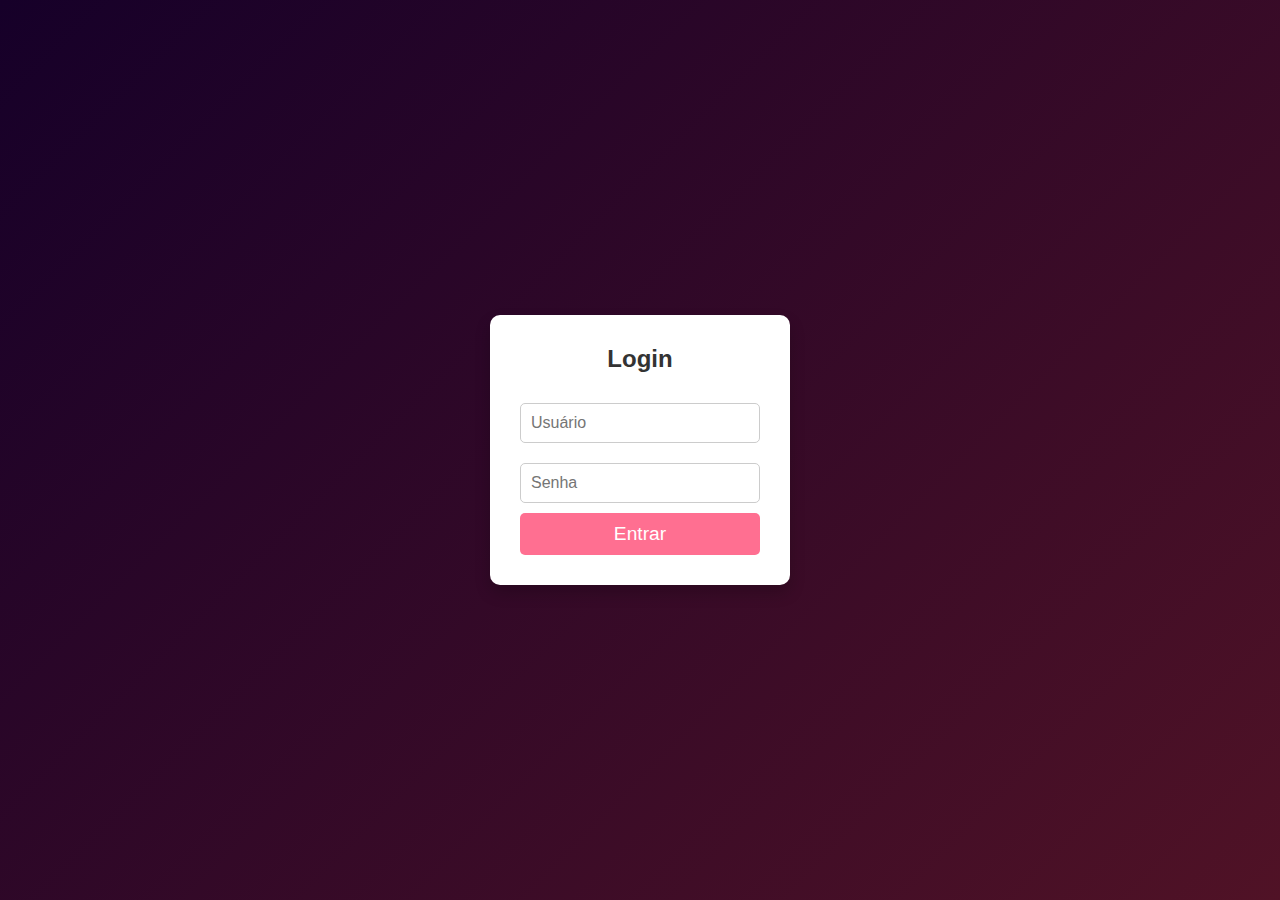
<file: index.html>
<!DOCTYPE html>
<html lang="pt-BR">
<head>
    <meta charset="UTF-8">
    <meta name="viewport" content="width=device-width, initial-scale=1.0">
    <title>Login</title>
    <link rel="icon" type="image/png" href="Imagem do WhatsApp de 2025-02-14 à(s) 02.52.15_2eb25e25.jpg">
    <style>
        * {
            margin: 0;
            padding: 0;
            box-sizing: border-box;
            font-family: Arial, sans-serif;
        }
        body {
            display: flex;
            justify-content: center;
            align-items: center;
            height: 100vh;
            background: linear-gradient(135deg, #160029, #501226);
        }
        .login-container {
            background: white;
            padding: 30px;
            border-radius: 10px;
            box-shadow: 0 8px 16px rgba(0, 0, 0, 0.2);
            text-align: center;
            width: 300px;
        }
        h2 {
            margin-bottom: 20px;
            color: #333;
        }
        input {
            width: 100%;
            padding: 10px;
            margin: 10px 0;
            border: 1px solid #ccc;
            border-radius: 5px;
            font-size: 1em;
        }
        .login-button {
            width: 100%;
            padding: 10px;
            background: #ff6f91;
            color: white;
            border: none;
            border-radius: 5px;
            font-size: 1.2em;
            cursor: pointer;
            transition: background 0.3s, transform 0.2s;
        }
        .login-button:hover {
            background: #ff4e7c;
            transform: scale(1.05);
        }
        .error-message {
            color: red;
            margin-top: 10px;
            display: none;
        }
    </style>
</head>
<body>
    <div class="login-container">
        <h2>Login</h2>
        <input type="text" id="username" placeholder="Usuário">
        <input type="password" id="password" placeholder="Senha">
        <button class="login-button" onclick="validateLogin()">Entrar</button>
        <p class="error-message" id="error">Usuário ou senha incorretos!</p>
    </div>
    
    <script>
        function validateLogin() {
            const user = document.getElementById("username").value;
            const pass = document.getElementById("password").value;
            if (user === "Amor" && pass === "13-01-24") {
                window.location.href = "logado.html";
            } else {
                document.getElementById("error").style.display = "block";
            }
        }
    </script>
</body>
</html>
</file>
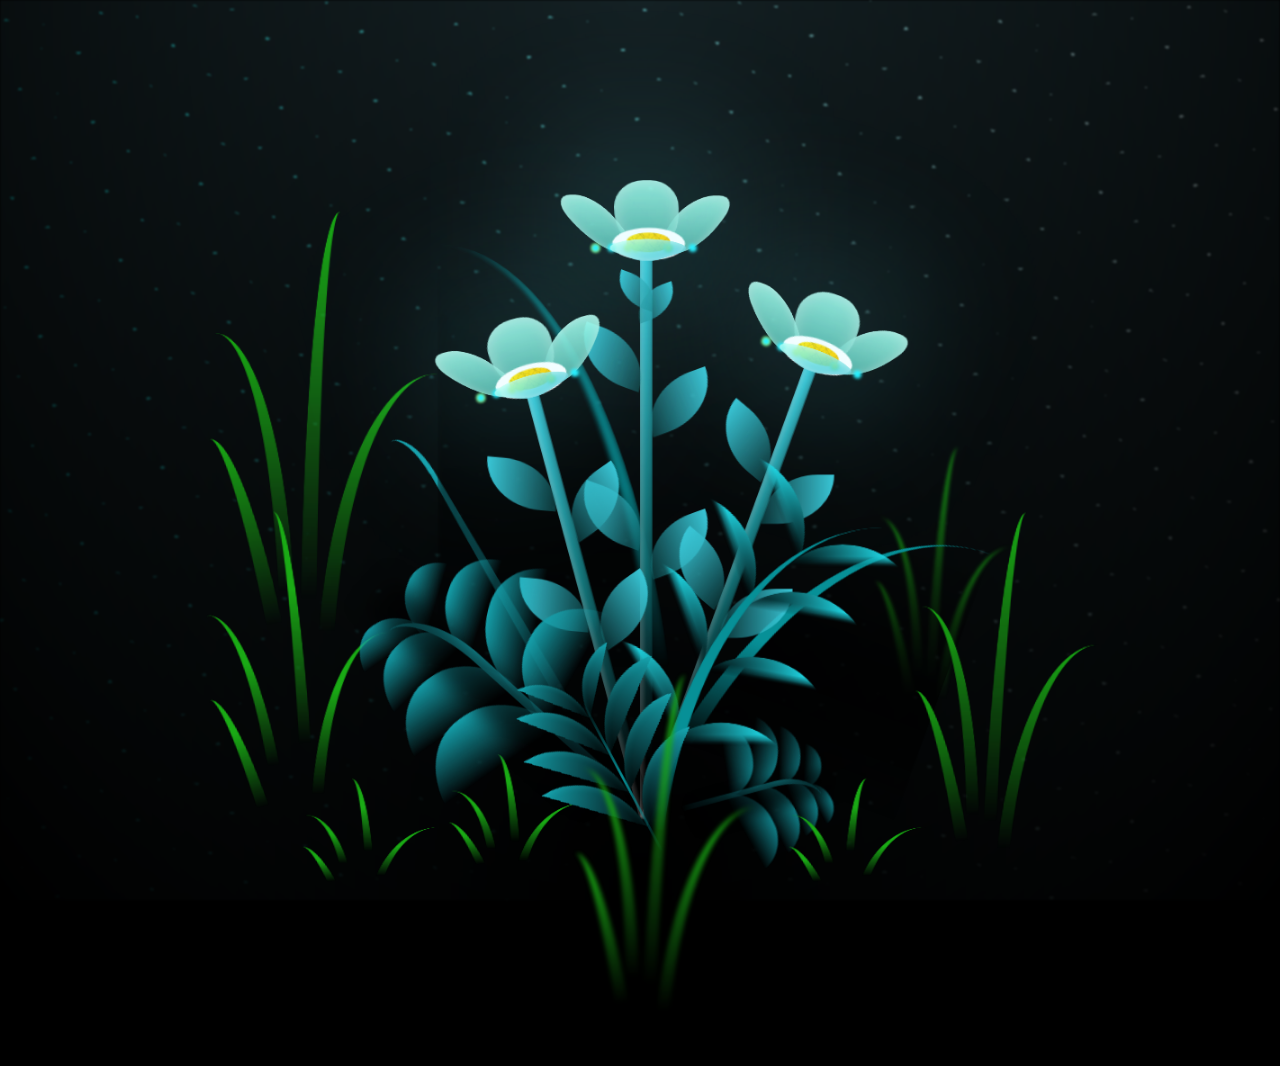
<file: amor.html>
<!DOCTYPE html>
<html lang="en">
<head>
    <meta charset="UTF-8">
    <meta name="viewport" content="width=device-width, initial-scale=1.0">
    <title>Document</title>
    <link rel="stylesheet" href="style2.css">
    <link rel="icon" type="image/png" href="Imagem do WhatsApp de 2025-02-14 à(s) 02.52.15_2eb25e25.jpg">
</head>
<body>
    <!--  
 
  CSS Blossoming Flowers at Magical Night.
  I've taken some inspiration by Yup Nguyen's Artwork: https://dribbble.com/shots/11096994-Virtual-Garden.
  Made with Pure CSS & ♥
-->

<body class="not-loaded">
    <div class="night"></div>
    <div class="flowers">
      <div class="flower flower--1">
        <div class="flower__leafs flower__leafs--1">
          <div class="flower__leaf flower__leaf--1"></div>
          <div class="flower__leaf flower__leaf--2"></div>
          <div class="flower__leaf flower__leaf--3"></div>
          <div class="flower__leaf flower__leaf--4"></div>
          <div class="flower__white-circle"></div>
  
          <div class="flower__light flower__light--1"></div>
          <div class="flower__light flower__light--2"></div>
          <div class="flower__light flower__light--3"></div>
          <div class="flower__light flower__light--4"></div>
          <div class="flower__light flower__light--5"></div>
          <div class="flower__light flower__light--6"></div>
          <div class="flower__light flower__light--7"></div>
          <div class="flower__light flower__light--8"></div>
  
        </div>
        <div class="flower__line">
          <div class="flower__line__leaf flower__line__leaf--1"></div>
          <div class="flower__line__leaf flower__line__leaf--2"></div>
          <div class="flower__line__leaf flower__line__leaf--3"></div>
          <div class="flower__line__leaf flower__line__leaf--4"></div>
          <div class="flower__line__leaf flower__line__leaf--5"></div>
          <div class="flower__line__leaf flower__line__leaf--6"></div>
        </div>
      </div>
  
      <div class="flower flower--2">
        <div class="flower__leafs flower__leafs--2">
          <div class="flower__leaf flower__leaf--1"></div>
          <div class="flower__leaf flower__leaf--2"></div>
          <div class="flower__leaf flower__leaf--3"></div>
          <div class="flower__leaf flower__leaf--4"></div>
          <div class="flower__white-circle"></div>
  
          <div class="flower__light flower__light--1"></div>
          <div class="flower__light flower__light--2"></div>
          <div class="flower__light flower__light--3"></div>
          <div class="flower__light flower__light--4"></div>
          <div class="flower__light flower__light--5"></div>
          <div class="flower__light flower__light--6"></div>
          <div class="flower__light flower__light--7"></div>
          <div class="flower__light flower__light--8"></div>
  
        </div>
        <div class="flower__line">
          <div class="flower__line__leaf flower__line__leaf--1"></div>
          <div class="flower__line__leaf flower__line__leaf--2"></div>
          <div class="flower__line__leaf flower__line__leaf--3"></div>
          <div class="flower__line__leaf flower__line__leaf--4"></div>
        </div>
      </div>
  
      <div class="flower flower--3">
        <div class="flower__leafs flower__leafs--3">
          <div class="flower__leaf flower__leaf--1"></div>
          <div class="flower__leaf flower__leaf--2"></div>
          <div class="flower__leaf flower__leaf--3"></div>
          <div class="flower__leaf flower__leaf--4"></div>
          <div class="flower__white-circle"></div>
  
          <div class="flower__light flower__light--1"></div>
          <div class="flower__light flower__light--2"></div>
          <div class="flower__light flower__light--3"></div>
          <div class="flower__light flower__light--4"></div>
          <div class="flower__light flower__light--5"></div>
          <div class="flower__light flower__light--6"></div>
          <div class="flower__light flower__light--7"></div>
          <div class="flower__light flower__light--8"></div>
  
        </div>
        <div class="flower__line">
          <div class="flower__line__leaf flower__line__leaf--1"></div>
          <div class="flower__line__leaf flower__line__leaf--2"></div>
          <div class="flower__line__leaf flower__line__leaf--3"></div>
          <div class="flower__line__leaf flower__line__leaf--4"></div>
        </div>
      </div>
  
      <div class="grow-ans" style="--d:1.2s">
        <div class="flower__g-long">
          <div class="flower__g-long__top"></div>
          <div class="flower__g-long__bottom"></div>
        </div>
      </div>
  
      <div class="growing-grass">
        <div class="flower__grass flower__grass--1">
          <div class="flower__grass--top"></div>
          <div class="flower__grass--bottom"></div>
          <div class="flower__grass__leaf flower__grass__leaf--1"></div>
          <div class="flower__grass__leaf flower__grass__leaf--2"></div>
          <div class="flower__grass__leaf flower__grass__leaf--3"></div>
          <div class="flower__grass__leaf flower__grass__leaf--4"></div>
          <div class="flower__grass__leaf flower__grass__leaf--5"></div>
          <div class="flower__grass__leaf flower__grass__leaf--6"></div>
          <div class="flower__grass__leaf flower__grass__leaf--7"></div>
          <div class="flower__grass__leaf flower__grass__leaf--8"></div>
          <div class="flower__grass__overlay"></div>
        </div>
      </div>
  
      <div class="growing-grass">
        <div class="flower__grass flower__grass--2">
          <div class="flower__grass--top"></div>
          <div class="flower__grass--bottom"></div>
          <div class="flower__grass__leaf flower__grass__leaf--1"></div>
          <div class="flower__grass__leaf flower__grass__leaf--2"></div>
          <div class="flower__grass__leaf flower__grass__leaf--3"></div>
          <div class="flower__grass__leaf flower__grass__leaf--4"></div>
          <div class="flower__grass__leaf flower__grass__leaf--5"></div>
          <div class="flower__grass__leaf flower__grass__leaf--6"></div>
          <div class="flower__grass__leaf flower__grass__leaf--7"></div>
          <div class="flower__grass__leaf flower__grass__leaf--8"></div>
          <div class="flower__grass__overlay"></div>
        </div>
      </div>
  
      <div class="grow-ans" style="--d:2.4s">
        <div class="flower__g-right flower__g-right--1">
          <div class="leaf"></div>
        </div>
      </div>
  
      <div class="grow-ans" style="--d:2.8s">
        <div class="flower__g-right flower__g-right--2">
          <div class="leaf"></div>
        </div>
      </div>
  
      <div class="grow-ans" style="--d:2.8s">
        <div class="flower__g-front">
          <div class="flower__g-front__leaf-wrapper flower__g-front__leaf-wrapper--1">
            <div class="flower__g-front__leaf"></div>
          </div>
          <div class="flower__g-front__leaf-wrapper flower__g-front__leaf-wrapper--2">
            <div class="flower__g-front__leaf"></div>
          </div>
          <div class="flower__g-front__leaf-wrapper flower__g-front__leaf-wrapper--3">
            <div class="flower__g-front__leaf"></div>
          </div>
          <div class="flower__g-front__leaf-wrapper flower__g-front__leaf-wrapper--4">
            <div class="flower__g-front__leaf"></div>
          </div>
          <div class="flower__g-front__leaf-wrapper flower__g-front__leaf-wrapper--5">
            <div class="flower__g-front__leaf"></div>
          </div>
          <div class="flower__g-front__leaf-wrapper flower__g-front__leaf-wrapper--6">
            <div class="flower__g-front__leaf"></div>
          </div>
          <div class="flower__g-front__leaf-wrapper flower__g-front__leaf-wrapper--7">
            <div class="flower__g-front__leaf"></div>
          </div>
          <div class="flower__g-front__leaf-wrapper flower__g-front__leaf-wrapper--8">
            <div class="flower__g-front__leaf"></div>
          </div>
          <div class="flower__g-front__line"></div>
        </div>
      </div>
  
      <div class="grow-ans" style="--d:3.2s">
        <div class="flower__g-fr">
          <div class="leaf"></div>
          <div class="flower__g-fr__leaf flower__g-fr__leaf--1"></div>
          <div class="flower__g-fr__leaf flower__g-fr__leaf--2"></div>
          <div class="flower__g-fr__leaf flower__g-fr__leaf--3"></div>
          <div class="flower__g-fr__leaf flower__g-fr__leaf--4"></div>
          <div class="flower__g-fr__leaf flower__g-fr__leaf--5"></div>
          <div class="flower__g-fr__leaf flower__g-fr__leaf--6"></div>
          <div class="flower__g-fr__leaf flower__g-fr__leaf--7"></div>
          <div class="flower__g-fr__leaf flower__g-fr__leaf--8"></div>
        </div>
      </div>
  
      <div class="long-g long-g--0">
        <div class="grow-ans" style="--d:3s">
          <div class="leaf leaf--0"></div>
        </div>
        <div class="grow-ans" style="--d:2.2s">
          <div class="leaf leaf--1"></div>
        </div>
        <div class="grow-ans" style="--d:3.4s">
          <div class="leaf leaf--2"></div>
        </div>
        <div class="grow-ans" style="--d:3.6s">
          <div class="leaf leaf--3"></div>
        </div>
      </div>
  
      <div class="long-g long-g--1">
        <div class="grow-ans" style="--d:3.6s">
          <div class="leaf leaf--0"></div>
        </div>
        <div class="grow-ans" style="--d:3.8s">
          <div class="leaf leaf--1"></div>
        </div>
        <div class="grow-ans" style="--d:4s">
          <div class="leaf leaf--2"></div>
        </div>
        <div class="grow-ans" style="--d:4.2s">
          <div class="leaf leaf--3"></div>
        </div>
      </div>
  
      <div class="long-g long-g--2">
        <div class="grow-ans" style="--d:4s">
          <div class="leaf leaf--0"></div>
        </div>
        <div class="grow-ans" style="--d:4.2s">
          <div class="leaf leaf--1"></div>
        </div>
        <div class="grow-ans" style="--d:4.4s">
          <div class="leaf leaf--2"></div>
        </div>
        <div class="grow-ans" style="--d:4.6s">
          <div class="leaf leaf--3"></div>
        </div>
      </div>
  
      <div class="long-g long-g--3">
        <div class="grow-ans" style="--d:4s">
          <div class="leaf leaf--0"></div>
        </div>
        <div class="grow-ans" style="--d:4.2s">
          <div class="leaf leaf--1"></div>
        </div>
        <div class="grow-ans" style="--d:3s">
          <div class="leaf leaf--2"></div>
        </div>
        <div class="grow-ans" style="--d:3.6s">
          <div class="leaf leaf--3"></div>
        </div>
      </div>
  
      <div class="long-g long-g--4">
        <div class="grow-ans" style="--d:4s">
          <div class="leaf leaf--0"></div>
        </div>
        <div class="grow-ans" style="--d:4.2s">
          <div class="leaf leaf--1"></div>
        </div>
        <div class="grow-ans" style="--d:3s">
          <div class="leaf leaf--2"></div>
        </div>
        <div class="grow-ans" style="--d:3.6s">
          <div class="leaf leaf--3"></div>
        </div>
      </div>
  
      <div class="long-g long-g--5">
        <div class="grow-ans" style="--d:4s">
          <div class="leaf leaf--0"></div>
        </div>
        <div class="grow-ans" style="--d:4.2s">
          <div class="leaf leaf--1"></div>
        </div>
        <div class="grow-ans" style="--d:3s">
          <div class="leaf leaf--2"></div>
        </div>
        <div class="grow-ans" style="--d:3.6s">
          <div class="leaf leaf--3"></div>
        </div>
      </div>
  
      <div class="long-g long-g--6">
        <div class="grow-ans" style="--d:4.2s">
          <div class="leaf leaf--0"></div>
        </div>
        <div class="grow-ans" style="--d:4.4s">
          <div class="leaf leaf--1"></div>
        </div>
        <div class="grow-ans" style="--d:4.6s">
          <div class="leaf leaf--2"></div>
        </div>
        <div class="grow-ans" style="--d:4.8s">
          <div class="leaf leaf--3"></div>
        </div>
      </div>
  
      <div class="long-g long-g--7">
        <div class="grow-ans" style="--d:3s">
          <div class="leaf leaf--0"></div>
        </div>
        <div class="grow-ans" style="--d:3.2s">
          <div class="leaf leaf--1"></div>
        </div>
        <div class="grow-ans" style="--d:3.5s">
          <div class="leaf leaf--2"></div>
        </div>
        <div class="grow-ans" style="--d:3.6s">
          <div class="leaf leaf--3"></div>
        </div>
      </div>
    </div>
  </body>
</body>
</html>
</file>
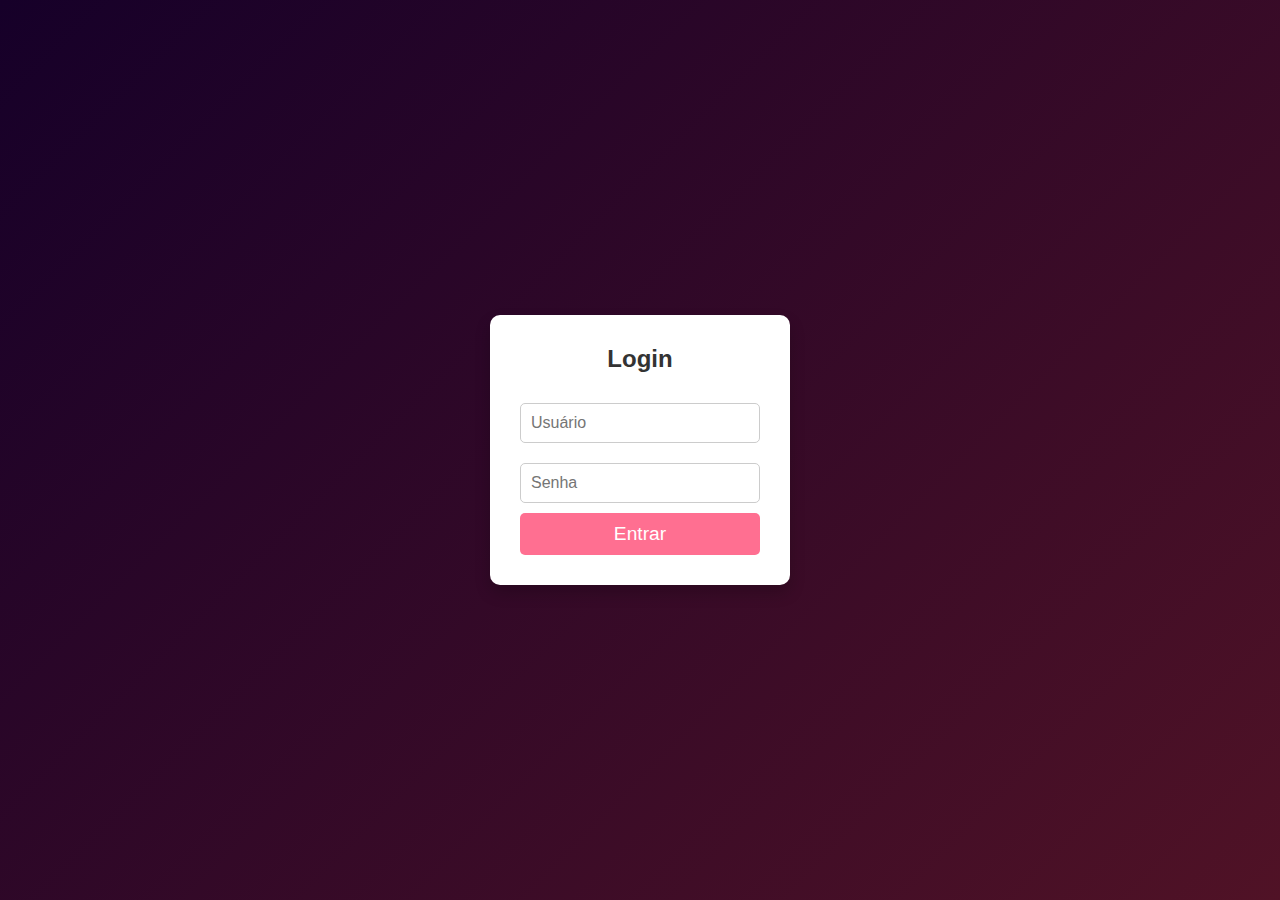
<file: login.html>
<!DOCTYPE html>
<html lang="pt-BR">
<head>
    <meta charset="UTF-8">
    <meta name="viewport" content="width=device-width, initial-scale=1.0">
    <title>Login</title>
    <link rel="icon" type="image/png" href="Imagem do WhatsApp de 2025-02-14 à(s) 02.52.15_2eb25e25.jpg">
    <style>
        * {
            margin: 0;
            padding: 0;
            box-sizing: border-box;
            font-family: Arial, sans-serif;
        }
        body {
            display: flex;
            justify-content: center;
            align-items: center;
            height: 100vh;
            background: linear-gradient(135deg, #160029, #501226);
        }
        .login-container {
            background: white;
            padding: 30px;
            border-radius: 10px;
            box-shadow: 0 8px 16px rgba(0, 0, 0, 0.2);
            text-align: center;
            width: 300px;
        }
        h2 {
            margin-bottom: 20px;
            color: #333;
        }
        input {
            width: 100%;
            padding: 10px;
            margin: 10px 0;
            border: 1px solid #ccc;
            border-radius: 5px;
            font-size: 1em;
        }
        .login-button {
            width: 100%;
            padding: 10px;
            background: #ff6f91;
            color: white;
            border: none;
            border-radius: 5px;
            font-size: 1.2em;
            cursor: pointer;
            transition: background 0.3s, transform 0.2s;
        }
        .login-button:hover {
            background: #ff4e7c;
            transform: scale(1.05);
        }
        .error-message {
            color: red;
            margin-top: 10px;
            display: none;
        }
    </style>
</head>
<body>
    <div class="login-container">
        <h2>Login</h2>
        <input type="text" id="username" placeholder="Usuário">
        <input type="password" id="password" placeholder="Senha">
        <button class="login-button" onclick="validateLogin()">Entrar</button>
        <p class="error-message" id="error">Usuário ou senha incorretos!</p>
    </div>
    
    <script>
        function validateLogin() {
            const user = document.getElementById("username").value;
            const pass = document.getElementById("password").value;
            if (user === "Amor" && pass === "13-01-24") {
                window.location.href = "index.html";
            } else {
                document.getElementById("error").style.display = "block";
            }
        }
    </script>
</body>
</html>
</file>
<file: style2.css>
*,
*::after,
*::before {
  padding: 0;
  margin: 0;
  box-sizing: border-box;
}

:root {
  --dark-color: #000;
}

body {
  display: flex;
  align-items: flex-end;
  justify-content: center;
  min-height: 100vh;
  background-color: var(--dark-color);
  overflow: hidden;
  perspective: 1000px;
}

.night {
  position: fixed;
  left: 50%;
  top: 0;
  transform: translateX(-50%);
  width: 100%;
  height: 100%;
  filter: blur(0.1vmin);
  background-image: radial-gradient(
      ellipse at top,
      transparent 0%,
      var(--dark-color)
    ),
    radial-gradient(
      ellipse at bottom,
      var(--dark-color),
      rgba(145, 233, 255, 0.2)
    ),
    repeating-linear-gradient(
      220deg,
      rgb(0, 0, 0) 0px,
      rgb(0, 0, 0) 19px,
      transparent 19px,
      transparent 22px
    ),
    repeating-linear-gradient(
      189deg,
      rgb(0, 0, 0) 0px,
      rgb(0, 0, 0) 19px,
      transparent 19px,
      transparent 22px
    ),
    repeating-linear-gradient(
      148deg,
      rgb(0, 0, 0) 0px,
      rgb(0, 0, 0) 19px,
      transparent 19px,
      transparent 22px
    ),
    linear-gradient(90deg, rgb(0, 255, 250), rgb(240, 240, 240));
}

.flowers {
  position: relative;
  transform: scale(0.9);
}

.flower {
  position: absolute;
  bottom: 10vmin;
  transform-origin: bottom center;
  z-index: 10;
  --fl-speed: 0.8s;
}
.flower--1 {
  -webkit-animation: moving-flower-1 4s linear infinite;
  animation: moving-flower-1 4s linear infinite;
}
.flower--1 .flower__line {
  height: 70vmin;
  -webkit-animation-delay: 0.3s;
  animation-delay: 0.3s;
}
.flower--1 .flower__line__leaf--1 {
  -webkit-animation: blooming-leaf-right var(--fl-speed) 1.6s backwards;
  animation: blooming-leaf-right var(--fl-speed) 1.6s backwards;
}
.flower--1 .flower__line__leaf--2 {
  -webkit-animation: blooming-leaf-right var(--fl-speed) 1.4s backwards;
  animation: blooming-leaf-right var(--fl-speed) 1.4s backwards;
}
.flower--1 .flower__line__leaf--3 {
  -webkit-animation: blooming-leaf-left var(--fl-speed) 1.2s backwards;
  animation: blooming-leaf-left var(--fl-speed) 1.2s backwards;
}
.flower--1 .flower__line__leaf--4 {
  -webkit-animation: blooming-leaf-left var(--fl-speed) 1s backwards;
  animation: blooming-leaf-left var(--fl-speed) 1s backwards;
}
.flower--1 .flower__line__leaf--5 {
  -webkit-animation: blooming-leaf-right var(--fl-speed) 1.8s backwards;
  animation: blooming-leaf-right var(--fl-speed) 1.8s backwards;
}
.flower--1 .flower__line__leaf--6 {
  -webkit-animation: blooming-leaf-left var(--fl-speed) 2s backwards;
  animation: blooming-leaf-left var(--fl-speed) 2s backwards;
}
.flower--2 {
  left: 50%;
  transform: rotate(20deg);
  -webkit-animation: moving-flower-2 4s linear infinite;
  animation: moving-flower-2 4s linear infinite;
}
.flower--2 .flower__line {
  height: 60vmin;
  -webkit-animation-delay: 0.6s;
  animation-delay: 0.6s;
}
.flower--2 .flower__line__leaf--1 {
  -webkit-animation: blooming-leaf-right var(--fl-speed) 1.9s backwards;
  animation: blooming-leaf-right var(--fl-speed) 1.9s backwards;
}
.flower--2 .flower__line__leaf--2 {
  -webkit-animation: blooming-leaf-right var(--fl-speed) 1.7s backwards;
  animation: blooming-leaf-right var(--fl-speed) 1.7s backwards;
}
.flower--2 .flower__line__leaf--3 {
  -webkit-animation: blooming-leaf-left var(--fl-speed) 1.5s backwards;
  animation: blooming-leaf-left var(--fl-speed) 1.5s backwards;
}
.flower--2 .flower__line__leaf--4 {
  -webkit-animation: blooming-leaf-left var(--fl-speed) 1.3s backwards;
  animation: blooming-leaf-left var(--fl-speed) 1.3s backwards;
}
.flower--3 {
  left: 50%;
  transform: rotate(-15deg);
  -webkit-animation: moving-flower-3 4s linear infinite;
  animation: moving-flower-3 4s linear infinite;
}
.flower--3 .flower__line {
  -webkit-animation-delay: 0.9s;
  animation-delay: 0.9s;
}
.flower--3 .flower__line__leaf--1 {
  -webkit-animation: blooming-leaf-right var(--fl-speed) 2.5s backwards;
  animation: blooming-leaf-right var(--fl-speed) 2.5s backwards;
}
.flower--3 .flower__line__leaf--2 {
  -webkit-animation: blooming-leaf-right var(--fl-speed) 2.3s backwards;
  animation: blooming-leaf-right var(--fl-speed) 2.3s backwards;
}
.flower--3 .flower__line__leaf--3 {
  -webkit-animation: blooming-leaf-left var(--fl-speed) 2.1s backwards;
  animation: blooming-leaf-left var(--fl-speed) 2.1s backwards;
}
.flower--3 .flower__line__leaf--4 {
  -webkit-animation: blooming-leaf-left var(--fl-speed) 1.9s backwards;
  animation: blooming-leaf-left var(--fl-speed) 1.9s backwards;
}
.flower__leafs {
  position: relative;
  -webkit-animation: blooming-flower 2s backwards;
  animation: blooming-flower 2s backwards;
}
.flower__leafs--1 {
  -webkit-animation-delay: 1.1s;
  animation-delay: 1.1s;
}
.flower__leafs--2 {
  -webkit-animation-delay: 1.4s;
  animation-delay: 1.4s;
}
.flower__leafs--3 {
  -webkit-animation-delay: 1.7s;
  animation-delay: 1.7s;
}
.flower__leafs::after {
  content: "";
  position: absolute;
  left: 0;
  top: 0;
  transform: translate(-50%, -100%);
  width: 8vmin;
  height: 8vmin;
  background-color: #6bf0ff;
  filter: blur(10vmin);
}
.flower__leaf {
  position: absolute;
  bottom: 0;
  left: 50%;
  width: 8vmin;
  height: 11vmin;
  border-radius: 51% 49% 47% 53%/44% 45% 55% 69%;
  background-color: #a7ffee;
  background-image: linear-gradient(to top, #54b8aa, #a7ffee);
  transform-origin: bottom center;
  opacity: 0.9;
  box-shadow: inset 0 0 2vmin rgba(255, 255, 255, 0.5);
}
.flower__leaf--1 {
  transform: translate(-10%, 1%) rotateY(40deg) rotateX(-50deg);
}
.flower__leaf--2 {
  transform: translate(-50%, -4%) rotateX(40deg);
}
.flower__leaf--3 {
  transform: translate(-90%, 0%) rotateY(45deg) rotateX(50deg);
}
.flower__leaf--4 {
  width: 8vmin;
  height: 8vmin;
  transform-origin: bottom left;
  border-radius: 4vmin 10vmin 4vmin 4vmin;
  transform: translate(0%, 18%) rotateX(70deg) rotate(-43deg);
  background-image: linear-gradient(to top, #39c6d6, #a7ffee);
  z-index: 1;
  opacity: 0.8;
}
.flower__white-circle {
  position: absolute;
  left: -3.5vmin;
  top: -3vmin;
  width: 9vmin;
  height: 4vmin;
  border-radius: 50%;
  background-color: #fff;
}
.flower__white-circle::after {
  content: "";
  position: absolute;
  left: 50%;
  top: 45%;
  transform: translate(-50%, -50%);
  width: 60%;
  height: 60%;
  border-radius: inherit;
  background-image: repeating-linear-gradient(
      135deg,
      rgba(0, 0, 0, 0.03) 0px,
      rgba(0, 0, 0, 0.03) 1px,
      transparent 1px,
      transparent 12px
    ),
    repeating-linear-gradient(
      45deg,
      rgba(0, 0, 0, 0.03) 0px,
      rgba(0, 0, 0, 0.03) 1px,
      transparent 1px,
      transparent 12px
    ),
    repeating-linear-gradient(
      67.5deg,
      rgba(0, 0, 0, 0.03) 0px,
      rgba(0, 0, 0, 0.03) 1px,
      transparent 1px,
      transparent 12px
    ),
    repeating-linear-gradient(
      135deg,
      rgba(0, 0, 0, 0.03) 0px,
      rgba(0, 0, 0, 0.03) 1px,
      transparent 1px,
      transparent 12px
    ),
    repeating-linear-gradient(
      45deg,
      rgba(0, 0, 0, 0.03) 0px,
      rgba(0, 0, 0, 0.03) 1px,
      transparent 1px,
      transparent 12px
    ),
    repeating-linear-gradient(
      112.5deg,
      rgba(0, 0, 0, 0.03) 0px,
      rgba(0, 0, 0, 0.03) 1px,
      transparent 1px,
      transparent 12px
    ),
    repeating-linear-gradient(
      112.5deg,
      rgba(0, 0, 0, 0.03) 0px,
      rgba(0, 0, 0, 0.03) 1px,
      transparent 1px,
      transparent 12px
    ),
    repeating-linear-gradient(
      45deg,
      rgba(0, 0, 0, 0.03) 0px,
      rgba(0, 0, 0, 0.03) 1px,
      transparent 1px,
      transparent 12px
    ),
    repeating-linear-gradient(
      22.5deg,
      rgba(0, 0, 0, 0.03) 0px,
      rgba(0, 0, 0, 0.03) 1px,
      transparent 1px,
      transparent 12px
    ),
    repeating-linear-gradient(
      45deg,
      rgba(0, 0, 0, 0.03) 0px,
      rgba(0, 0, 0, 0.03) 1px,
      transparent 1px,
      transparent 12px
    ),
    repeating-linear-gradient(
      22.5deg,
      rgba(0, 0, 0, 0.03) 0px,
      rgba(0, 0, 0, 0.03) 1px,
      transparent 1px,
      transparent 12px
    ),
    repeating-linear-gradient(
      135deg,
      rgba(0, 0, 0, 0.03) 0px,
      rgba(0, 0, 0, 0.03) 1px,
      transparent 1px,
      transparent 12px
    ),
    repeating-linear-gradient(
      157.5deg,
      rgba(0, 0, 0, 0.03) 0px,
      rgba(0, 0, 0, 0.03) 1px,
      transparent 1px,
      transparent 12px
    ),
    repeating-linear-gradient(
      67.5deg,
      rgba(0, 0, 0, 0.03) 0px,
      rgba(0, 0, 0, 0.03) 1px,
      transparent 1px,
      transparent 12px
    ),
    repeating-linear-gradient(
      67.5deg,
      rgba(0, 0, 0, 0.03) 0px,
      rgba(0, 0, 0, 0.03) 1px,
      transparent 1px,
      transparent 12px
    ),
    linear-gradient(90deg, rgb(255, 235, 18), rgb(255, 206, 0));
}
.flower__line {
  height: 55vmin;
  width: 1.5vmin;
  background-image: linear-gradient(
      to left,
      rgba(0, 0, 0, 0.2),
      transparent,
      rgba(255, 255, 255, 0.2)
    ),
    linear-gradient(to top, transparent 10%, #14757a, #39c6d6);
  box-shadow: inset 0 0 2px rgba(0, 0, 0, 0.5);
  -webkit-animation: grow-flower-tree 4s backwards;
  animation: grow-flower-tree 4s backwards;
}
.flower__line__leaf {
  --w: 7vmin;
  --h: calc(var(--w) + 2vmin);
  position: absolute;
  top: 20%;
  left: 90%;
  width: var(--w);
  height: var(--h);
  border-top-right-radius: var(--h);
  border-bottom-left-radius: var(--h);
  background-image: linear-gradient(to top, rgba(20, 117, 122, 0.4), #39c6d6);
}
.flower__line__leaf--1 {
  transform: rotate(70deg) rotateY(30deg);
}
.flower__line__leaf--2 {
  top: 45%;
  transform: rotate(70deg) rotateY(30deg);
}
.flower__line__leaf--3,
.flower__line__leaf--4,
.flower__line__leaf--6 {
  border-top-right-radius: 0;
  border-bottom-left-radius: 0;
  border-top-left-radius: var(--h);
  border-bottom-right-radius: var(--h);
  left: -460%;
  top: 12%;
  transform: rotate(-70deg) rotateY(30deg);
}
.flower__line__leaf--4 {
  top: 40%;
}

.flower__line__leaf--5 {
  top: 0;
  transform-origin: left;
  transform: rotate(70deg) rotateY(30deg) scale(0.6);
}
.flower__line__leaf--6 {
  top: -2%;
  left: -450%;
  transform-origin: right;
  transform: rotate(-70deg) rotateY(30deg) scale(0.6);
}
.flower__light {
  position: absolute;
  bottom: 0vmin;
  width: 1vmin;
  height: 1vmin;
  background-color: rgb(255, 251, 0);
  border-radius: 50%;
  filter: blur(0.2vmin);
  -webkit-animation: light-ans 4s linear infinite backwards;
  animation: light-ans 4s linear infinite backwards;
}
.flower__light:nth-child(odd) {
  background-color: #23f0ff;
}
.flower__light--1 {
  left: -2vmin;
  -webkit-animation-delay: 1s;
  animation-delay: 1s;
}
.flower__light--2 {
  left: 3vmin;
  -webkit-animation-delay: 0.5s;
  animation-delay: 0.5s;
}
.flower__light--3 {
  left: -6vmin;
  -webkit-animation-delay: 0.3s;
  animation-delay: 0.3s;
}
.flower__light--4 {
  left: 6vmin;
  -webkit-animation-delay: 0.9s;
  animation-delay: 0.9s;
}
.flower__light--5 {
  left: -1vmin;
  -webkit-animation-delay: 1.5s;
  animation-delay: 1.5s;
}
.flower__light--6 {
  left: -4vmin;
  -webkit-animation-delay: 3s;
  animation-delay: 3s;
}
.flower__light--7 {
  left: 3vmin;
  -webkit-animation-delay: 2s;
  animation-delay: 2s;
}
.flower__light--8 {
  left: -6vmin;
  -webkit-animation-delay: 3.5s;
  animation-delay: 3.5s;
}
.flower__grass {
  --c: #159faa;
  --line-w: 1.5vmin;
  position: absolute;
  bottom: 12vmin;
  left: -7vmin;
  display: flex;
  flex-direction: column;
  align-items: flex-end;
  z-index: 20;
  transform-origin: bottom center;
  transform: rotate(-48deg) rotateY(40deg);
}
.flower__grass--1 {
  -webkit-animation: moving-grass 2s linear infinite;
  animation: moving-grass 2s linear infinite;
}
.flower__grass--2 {
  left: 2vmin;
  bottom: 10vmin;
  transform: scale(0.5) rotate(75deg) rotateX(10deg) rotateY(-200deg);
  opacity: 0.8;
  z-index: 0;
  -webkit-animation: moving-grass--2 1.5s linear infinite;
  animation: moving-grass--2 1.5s linear infinite;
}
.flower__grass--top {
  width: 7vmin;
  height: 10vmin;
  border-top-right-radius: 100%;
  border-right: var(--line-w) solid var(--c);
  transform-origin: bottom center;
  transform: rotate(-2deg);
}
.flower__grass--bottom {
  margin-top: -2px;
  width: var(--line-w);
  height: 25vmin;
  background-image: linear-gradient(to top, transparent, var(--c));
}
.flower__grass__leaf {
  --size: 10vmin;
  position: absolute;
  width: calc(var(--size) * 2.1);
  height: var(--size);
  border-top-left-radius: var(--size);
  border-top-right-radius: var(--size);
  background-image: linear-gradient(
    to top,
    transparent,
    transparent 30%,
    var(--c)
  );
  z-index: 100;
}
.flower__grass__leaf--1 {
  top: -6%;
  left: 30%;
  --size: 6vmin;
  transform: rotate(-20deg);
  -webkit-animation: growing-grass-ans--1 2s 2.6s backwards;
  animation: growing-grass-ans--1 2s 2.6s backwards;
}
@-webkit-keyframes growing-grass-ans--1 {
  0% {
    transform-origin: bottom left;
    transform: rotate(-20deg) scale(0);
  }
}
@keyframes growing-grass-ans--1 {
  0% {
    transform-origin: bottom left;
    transform: rotate(-20deg) scale(0);
  }
}
.flower__grass__leaf--2 {
  top: -5%;
  left: -110%;
  --size: 6vmin;
  transform: rotate(10deg);
  -webkit-animation: growing-grass-ans--2 2s 2.4s linear backwards;
  animation: growing-grass-ans--2 2s 2.4s linear backwards;
}
@-webkit-keyframes growing-grass-ans--2 {
  0% {
    transform-origin: bottom right;
    transform: rotate(10deg) scale(0);
  }
}
@keyframes growing-grass-ans--2 {
  0% {
    transform-origin: bottom right;
    transform: rotate(10deg) scale(0);
  }
}
.flower__grass__leaf--3 {
  top: 5%;
  left: 60%;
  --size: 8vmin;
  transform: rotate(-18deg) rotateX(-20deg);
  -webkit-animation: growing-grass-ans--3 2s 2.2s linear backwards;
  animation: growing-grass-ans--3 2s 2.2s linear backwards;
}
@-webkit-keyframes growing-grass-ans--3 {
  0% {
    transform-origin: bottom left;
    transform: rotate(-18deg) rotateX(-20deg) scale(0);
  }
}
@keyframes growing-grass-ans--3 {
  0% {
    transform-origin: bottom left;
    transform: rotate(-18deg) rotateX(-20deg) scale(0);
  }
}
.flower__grass__leaf--4 {
  top: 6%;
  left: -135%;
  --size: 8vmin;
  transform: rotate(2deg);
  -webkit-animation: growing-grass-ans--4 2s 2s linear backwards;
  animation: growing-grass-ans--4 2s 2s linear backwards;
}
@-webkit-keyframes growing-grass-ans--4 {
  0% {
    transform-origin: bottom right;
    transform: rotate(2deg) scale(0);
  }
}
@keyframes growing-grass-ans--4 {
  0% {
    transform-origin: bottom right;
    transform: rotate(2deg) scale(0);
  }
}
.flower__grass__leaf--5 {
  top: 20%;
  left: 60%;
  --size: 10vmin;
  transform: rotate(-24deg) rotateX(-20deg);
  -webkit-animation: growing-grass-ans--5 2s 1.8s linear backwards;
  animation: growing-grass-ans--5 2s 1.8s linear backwards;
}
@-webkit-keyframes growing-grass-ans--5 {
  0% {
    transform-origin: bottom left;
    transform: rotate(-24deg) rotateX(-20deg) scale(0);
  }
}
@keyframes growing-grass-ans--5 {
  0% {
    transform-origin: bottom left;
    transform: rotate(-24deg) rotateX(-20deg) scale(0);
  }
}
.flower__grass__leaf--6 {
  top: 22%;
  left: -180%;
  --size: 10vmin;
  transform: rotate(10deg);
  -webkit-animation: growing-grass-ans--6 2s 1.6s linear backwards;
  animation: growing-grass-ans--6 2s 1.6s linear backwards;
}
@-webkit-keyframes growing-grass-ans--6 {
  0% {
    transform-origin: bottom right;
    transform: rotate(10deg) scale(0);
  }
}
@keyframes growing-grass-ans--6 {
  0% {
    transform-origin: bottom right;
    transform: rotate(10deg) scale(0);
  }
}
.flower__grass__leaf--7 {
  top: 39%;
  left: 70%;
  --size: 10vmin;
  transform: rotate(-10deg);
  -webkit-animation: growing-grass-ans--7 2s 1.4s linear backwards;
  animation: growing-grass-ans--7 2s 1.4s linear backwards;
}
@-webkit-keyframes growing-grass-ans--7 {
  0% {
    transform-origin: bottom left;
    transform: rotate(-10deg) scale(0);
  }
}
@keyframes growing-grass-ans--7 {
  0% {
    transform-origin: bottom left;
    transform: rotate(-10deg) scale(0);
  }
}
.flower__grass__leaf--8 {
  top: 40%;
  left: -215%;
  --size: 11vmin;
  transform: rotate(10deg);
  -webkit-animation: growing-grass-ans--8 2s 1.2s linear backwards;
  animation: growing-grass-ans--8 2s 1.2s linear backwards;
}
@-webkit-keyframes growing-grass-ans--8 {
  0% {
    transform-origin: bottom right;
    transform: rotate(10deg) scale(0);
  }
}
@keyframes growing-grass-ans--8 {
  0% {
    transform-origin: bottom right;
    transform: rotate(10deg) scale(0);
  }
}
.flower__grass__overlay {
  position: absolute;
  top: -10%;
  right: 0%;
  width: 100%;
  height: 100%;
  background-color: rgba(0, 0, 0, 0.6);
  filter: blur(1.5vmin);
  z-index: 100;
}
.flower__g-long {
  --w: 2vmin;
  --h: 6vmin;
  --c: #159faa;
  position: absolute;
  bottom: 10vmin;
  left: -3vmin;
  transform-origin: bottom center;
  transform: rotate(-30deg) rotateY(-20deg);
  display: flex;
  flex-direction: column;
  align-items: flex-end;
  -webkit-animation: flower-g-long-ans 3s linear infinite;
  animation: flower-g-long-ans 3s linear infinite;
}
@-webkit-keyframes flower-g-long-ans {
  0%,
  100% {
    transform: rotate(-30deg) rotateY(-20deg);
  }
  50% {
    transform: rotate(-32deg) rotateY(-20deg);
  }
}
@keyframes flower-g-long-ans {
  0%,
  100% {
    transform: rotate(-30deg) rotateY(-20deg);
  }
  50% {
    transform: rotate(-32deg) rotateY(-20deg);
  }
}
.flower__g-long__top {
  top: calc(var(--h) * -1);
  width: calc(var(--w) + 1vmin);
  height: var(--h);
  border-top-right-radius: 100%;
  border-right: 0.7vmin solid var(--c);
  transform: translate(-0.7vmin, 1vmin);
}
.flower__g-long__bottom {
  width: var(--w);
  height: 50vmin;
  transform-origin: bottom center;
  background-image: linear-gradient(to top, transparent 30%, var(--c));
  box-shadow: inset 0 0 2px rgba(0, 0, 0, 0.5);
  -webkit-clip-path: polygon(35% 0, 65% 1%, 100% 100%, 0% 100%);
  clip-path: polygon(35% 0, 65% 1%, 100% 100%, 0% 100%);
}
.flower__g-right {
  position: absolute;
  bottom: 6vmin;
  left: -2vmin;
  transform-origin: bottom left;
  transform: rotate(20deg);
}
.flower__g-right .leaf {
  width: 30vmin;
  height: 50vmin;
  border-top-left-radius: 100%;
  border-left: 2vmin solid #079097;
  background-image: linear-gradient(
    to bottom,
    transparent,
    var(--dark-color) 60%
  );
  -webkit-mask-image: linear-gradient(to top, transparent 30%, #079097 60%);
}
.flower__g-right--1 {
  -webkit-animation: flower-g-right-ans 2.5s linear infinite;
  animation: flower-g-right-ans 2.5s linear infinite;
}
.flower__g-right--2 {
  left: 5vmin;
  transform: rotateY(-180deg);
  -webkit-animation: flower-g-right-ans--2 3s linear infinite;
  animation: flower-g-right-ans--2 3s linear infinite;
}
.flower__g-right--2 .leaf {
  height: 75vmin;
  filter: blur(0.3vmin);
  opacity: 0.8;
}
@-webkit-keyframes flower-g-right-ans {
  0%,
  100% {
    transform: rotate(20deg);
  }
  50% {
    transform: rotate(24deg) rotateX(-20deg);
  }
}
@keyframes flower-g-right-ans {
  0%,
  100% {
    transform: rotate(20deg);
  }
  50% {
    transform: rotate(24deg) rotateX(-20deg);
  }
}
@-webkit-keyframes flower-g-right-ans--2 {
  0%,
  100% {
    transform: rotateY(-180deg) rotate(0deg) rotateX(-20deg);
  }
  50% {
    transform: rotateY(-180deg) rotate(6deg) rotateX(-20deg);
  }
}
@keyframes flower-g-right-ans--2 {
  0%,
  100% {
    transform: rotateY(-180deg) rotate(0deg) rotateX(-20deg);
  }
  50% {
    transform: rotateY(-180deg) rotate(6deg) rotateX(-20deg);
  }
}
.flower__g-front {
  position: absolute;
  bottom: 6vmin;
  left: 2.5vmin;
  z-index: 100;
  transform-origin: bottom center;
  transform: rotate(-28deg) rotateY(30deg) scale(1.04);
  -webkit-animation: flower__g-front-ans 2s linear infinite;
  animation: flower__g-front-ans 2s linear infinite;
}
@-webkit-keyframes flower__g-front-ans {
  0%,
  100% {
    transform: rotate(-28deg) rotateY(30deg) scale(1.04);
  }
  50% {
    transform: rotate(-35deg) rotateY(40deg) scale(1.04);
  }
}
@keyframes flower__g-front-ans {
  0%,
  100% {
    transform: rotate(-28deg) rotateY(30deg) scale(1.04);
  }
  50% {
    transform: rotate(-35deg) rotateY(40deg) scale(1.04);
  }
}
.flower__g-front__line {
  width: 0.3vmin;
  height: 20vmin;
  background-image: linear-gradient(
    to top,
    transparent,
    #079097,
    transparent 100%
  );
  position: relative;
}
.flower__g-front__leaf-wrapper {
  position: absolute;
  top: 0;
  left: 0;
  transform-origin: bottom left;
  transform: rotate(10deg);
}
.flower__g-front__leaf-wrapper:nth-child(even) {
  left: 0vmin;
  transform: rotateY(-180deg) rotate(5deg);
  -webkit-animation: flower__g-front__leaf-left-ans 1s ease-in backwards;
  animation: flower__g-front__leaf-left-ans 1s ease-in backwards;
}
.flower__g-front__leaf-wrapper:nth-child(odd) {
  -webkit-animation: flower__g-front__leaf-ans 1s ease-in backwards;
  animation: flower__g-front__leaf-ans 1s ease-in backwards;
}
.flower__g-front__leaf-wrapper--1 {
  top: -8vmin;
  transform: scale(0.7);
  -webkit-animation: flower__g-front__leaf-ans 1s 5.5s ease-in backwards !important;
  animation: flower__g-front__leaf-ans 1s 5.5s ease-in backwards !important;
}
.flower__g-front__leaf-wrapper--2 {
  top: -8vmin;
  transform: rotateY(-180deg) scale(0.7) !important;
  -webkit-animation: flower__g-front__leaf-left-ans-2 1s 4.6s ease-in backwards !important;
  animation: flower__g-front__leaf-left-ans-2 1s 4.6s ease-in backwards !important;
}
.flower__g-front__leaf-wrapper--3 {
  top: -3vmin;
  -webkit-animation: flower__g-front__leaf-ans 1s 4.6s ease-in backwards;
  animation: flower__g-front__leaf-ans 1s 4.6s ease-in backwards;
}
.flower__g-front__leaf-wrapper--4 {
  top: -3vmin;
  transform: rotateY(-180deg) scale(0.9) !important;
  -webkit-animation: flower__g-front__leaf-left-ans-2 1s 4.6s ease-in backwards !important;
  animation: flower__g-front__leaf-left-ans-2 1s 4.6s ease-in backwards !important;
}
@-webkit-keyframes flower__g-front__leaf-left-ans-2 {
  0% {
    transform: rotateY(-180deg) scale(0);
  }
}
@keyframes flower__g-front__leaf-left-ans-2 {
  0% {
    transform: rotateY(-180deg) scale(0);
  }
}
.flower__g-front__leaf-wrapper--5,
.flower__g-front__leaf-wrapper--6 {
  top: 2vmin;
}
.flower__g-front__leaf-wrapper--7,
.flower__g-front__leaf-wrapper--8 {
  top: 6.5vmin;
}
.flower__g-front__leaf-wrapper--2 {
  -webkit-animation-delay: 5.2s !important;
  animation-delay: 5.2s !important;
}
.flower__g-front__leaf-wrapper--3 {
  -webkit-animation-delay: 4.9s !important;
  animation-delay: 4.9s !important;
}
.flower__g-front__leaf-wrapper--5 {
  -webkit-animation-delay: 4.3s !important;
  animation-delay: 4.3s !important;
}
.flower__g-front__leaf-wrapper--6 {
  -webkit-animation-delay: 4.1s !important;
  animation-delay: 4.1s !important;
}
.flower__g-front__leaf-wrapper--7 {
  -webkit-animation-delay: 3.8s !important;
  animation-delay: 3.8s !important;
}
.flower__g-front__leaf-wrapper--8 {
  -webkit-animation-delay: 3.5s !important;
  animation-delay: 3.5s !important;
}
@-webkit-keyframes flower__g-front__leaf-ans {
  0% {
    transform: rotate(10deg) scale(0);
  }
}
@keyframes flower__g-front__leaf-ans {
  0% {
    transform: rotate(10deg) scale(0);
  }
}
@-webkit-keyframes flower__g-front__leaf-left-ans {
  0% {
    transform: rotateY(-180deg) rotate(5deg) scale(0);
  }
}
@keyframes flower__g-front__leaf-left-ans {
  0% {
    transform: rotateY(-180deg) rotate(5deg) scale(0);
  }
}
.flower__g-front__leaf {
  width: 10vmin;
  height: 10vmin;
  border-radius: 100% 0% 0% 100%/100% 100% 0% 0%;
  box-shadow: inset 0 2px 1vmin hsla(184deg, 97%, 58%, 0.2);
  background-image: linear-gradient(
      to bottom left,
      transparent,
      var(--dark-color)
    ),
    linear-gradient(to bottom right, #159faa 50%, transparent 50%, transparent);
  -webkit-mask-image: linear-gradient(
    to bottom right,
    #159faa 50%,
    transparent 50%,
    transparent
  );
  mask-image: linear-gradient(
    to bottom right,
    #159faa 50%,
    transparent 50%,
    transparent
  );
}
.flower__g-fr {
  position: absolute;
  bottom: -4vmin;
  left: vmin;
  transform-origin: bottom left;
  z-index: 10;
  -webkit-animation: flower__g-fr-ans 2s linear infinite;
  animation: flower__g-fr-ans 2s linear infinite;
}
@-webkit-keyframes flower__g-fr-ans {
  0%,
  100% {
    transform: rotate(2deg);
  }
  50% {
    transform: rotate(4deg);
  }
}
@keyframes flower__g-fr-ans {
  0%,
  100% {
    transform: rotate(2deg);
  }
  50% {
    transform: rotate(4deg);
  }
}
.flower__g-fr .leaf {
  width: 30vmin;
  height: 50vmin;
  border-top-left-radius: 100%;
  border-left: 2vmin solid #079097;
  -webkit-mask-image: linear-gradient(to top, transparent 25%, #079097 50%);
  position: relative;
  z-index: 1;
}
.flower__g-fr__leaf {
  position: absolute;
  top: 0;
  left: 0;
  width: 10vmin;
  height: 10vmin;
  border-radius: 100% 0% 0% 100%/100% 100% 0% 0%;
  box-shadow: inset 0 2px 1vmin hsla(184deg, 97%, 58%, 0.2);
  background-image: linear-gradient(
      to bottom left,
      transparent,
      var(--dark-color) 98%
    ),
    linear-gradient(to bottom right, #23f0ff 45%, transparent 50%, transparent);
  -webkit-mask-image: linear-gradient(
    135deg,
    #159faa 40%,
    transparent 50%,
    transparent
  );
}
.flower__g-fr__leaf--1 {
  left: 20vmin;
  transform: rotate(45deg);
  -webkit-animation: flower__g-fr-leaft-ans-1 0.5s 5.2s linear backwards;
  animation: flower__g-fr-leaft-ans-1 0.5s 5.2s linear backwards;
}
@-webkit-keyframes flower__g-fr-leaft-ans-1 {
  0% {
    transform-origin: left;
    transform: rotate(45deg) scale(0);
  }
}
@keyframes flower__g-fr-leaft-ans-1 {
  0% {
    transform-origin: left;
    transform: rotate(45deg) scale(0);
  }
}
.flower__g-fr__leaf--2 {
  left: 12vmin;
  top: -7vmin;
  transform: rotate(25deg) rotateY(-180deg);
  -webkit-animation: flower__g-fr-leaft-ans-6 0.5s 5s linear backwards;
  animation: flower__g-fr-leaft-ans-6 0.5s 5s linear backwards;
}
.flower__g-fr__leaf--3 {
  left: 15vmin;
  top: 6vmin;
  transform: rotate(55deg);
  -webkit-animation: flower__g-fr-leaft-ans-5 0.5s 4.8s linear backwards;
  animation: flower__g-fr-leaft-ans-5 0.5s 4.8s linear backwards;
}
.flower__g-fr__leaf--4 {
  left: 6vmin;
  top: -2vmin;
  transform: rotate(25deg) rotateY(-180deg);
  -webkit-animation: flower__g-fr-leaft-ans-6 0.5s 4.6s linear backwards;
  animation: flower__g-fr-leaft-ans-6 0.5s 4.6s linear backwards;
}
.flower__g-fr__leaf--5 {
  left: 10vmin;
  top: 14vmin;
  transform: rotate(55deg);
  -webkit-animation: flower__g-fr-leaft-ans-5 0.5s 4.4s linear backwards;
  animation: flower__g-fr-leaft-ans-5 0.5s 4.4s linear backwards;
}
@-webkit-keyframes flower__g-fr-leaft-ans-5 {
  0% {
    transform-origin: left;
    transform: rotate(55deg) scale(0);
  }
}
@keyframes flower__g-fr-leaft-ans-5 {
  0% {
    transform-origin: left;
    transform: rotate(55deg) scale(0);
  }
}
.flower__g-fr__leaf--6 {
  left: 0vmin;
  top: 6vmin;
  transform: rotate(25deg) rotateY(-180deg);
  -webkit-animation: flower__g-fr-leaft-ans-6 0.5s 4.2s linear backwards;
  animation: flower__g-fr-leaft-ans-6 0.5s 4.2s linear backwards;
}
@-webkit-keyframes flower__g-fr-leaft-ans-6 {
  0% {
    transform-origin: right;
    transform: rotate(25deg) rotateY(-180deg) scale(0);
  }
}
@keyframes flower__g-fr-leaft-ans-6 {
  0% {
    transform-origin: right;
    transform: rotate(25deg) rotateY(-180deg) scale(0);
  }
}
.flower__g-fr__leaf--7 {
  left: 5vmin;
  top: 22vmin;
  transform: rotate(45deg);
  -webkit-animation: flower__g-fr-leaft-ans-7 0.5s 4s linear backwards;
  animation: flower__g-fr-leaft-ans-7 0.5s 4s linear backwards;
}
@-webkit-keyframes flower__g-fr-leaft-ans-7 {
  0% {
    transform-origin: left;
    transform: rotate(45deg) scale(0);
  }
}
@keyframes flower__g-fr-leaft-ans-7 {
  0% {
    transform-origin: left;
    transform: rotate(45deg) scale(0);
  }
}
.flower__g-fr__leaf--8 {
  left: -4vmin;
  top: 15vmin;
  transform: rotate(15deg) rotateY(-180deg);
  -webkit-animation: flower__g-fr-leaft-ans-8 0.5s 3.8s linear backwards;
  animation: flower__g-fr-leaft-ans-8 0.5s 3.8s linear backwards;
}
@-webkit-keyframes flower__g-fr-leaft-ans-8 {
  0% {
    transform-origin: right;
    transform: rotate(15deg) rotateY(-180deg) scale(0);
  }
}
@keyframes flower__g-fr-leaft-ans-8 {
  0% {
    transform-origin: right;
    transform: rotate(15deg) rotateY(-180deg) scale(0);
  }
}

.long-g {
  position: absolute;
  bottom: 25vmin;
  left: -42vmin;
  transform-origin: bottom left;
}
.long-g--1 {
  bottom: 0vmin;
  transform: scale(0.8) rotate(-5deg);
}
.long-g--1 .leaf {
  -webkit-mask-image: linear-gradient(
    to top,
    transparent 40%,
    #079097 80%
  ) !important;
}
.long-g--1 .leaf--1 {
  --w: 5vmin;
  --h: 60vmin;
  left: -2vmin;
  transform: rotate(3deg) rotateY(-180deg);
}
.long-g--2,
.long-g--3 {
  bottom: -3vmin;
  left: -35vmin;
  transform-origin: center;
  transform: scale(0.6) rotateX(60deg);
}
.long-g--2 .leaf,
.long-g--3 .leaf {
  -webkit-mask-image: linear-gradient(
    to top,
    transparent 50%,
    #079097 80%
  ) !important;
}
.long-g--2 .leaf--1,
.long-g--3 .leaf--1 {
  left: -1vmin;
  transform: rotateY(-180deg);
}
.long-g--3 {
  left: -17vmin;
  bottom: 0vmin;
}
.long-g--3 .leaf {
  -webkit-mask-image: linear-gradient(
    to top,
    transparent 40%,
    #079097 80%
  ) !important;
}
.long-g--4 {
  left: 25vmin;
  bottom: -3vmin;
  transform-origin: center;
  transform: scale(0.6) rotateX(60deg);
}
.long-g--4 .leaf {
  -webkit-mask-image: linear-gradient(
    to top,
    transparent 50%,
    #079097 80%
  ) !important;
}
.long-g--5 {
  left: 42vmin;
  bottom: 0vmin;
  transform: scale(0.8) rotate(2deg);
}
.long-g--6 {
  left: 0vmin;
  bottom: -20vmin;
  z-index: 100;
  filter: blur(0.3vmin);
  transform: scale(0.8) rotate(2deg);
}
.long-g--7 {
  left: 35vmin;
  bottom: 20vmin;
  z-index: -1;
  filter: blur(0.3vmin);
  transform: scale(0.6) rotate(2deg);
  opacity: 0.7;
}
.long-g .leaf {
    --w: 15vmin;
    --h: 40vmin;
    --c: #1aaa15;
    position: absolute;
    bottom: 0;
    width: var(--w);
    height: var(--h);
    border-top-left-radius: 100%;
    border-left: 2vmin solid var(--c);
    -webkit-mask-image: linear-gradient(to top, transparent 20%, var(--dark-color));
    transform-origin: bottom center;
  }
  
.long-g .leaf--0 {
  left: 2vmin;
  -webkit-animation: leaf-ans-1 4s linear infinite;
  animation: leaf-ans-1 4s linear infinite;
}
.long-g .leaf--1 {
  --w: 5vmin;
  --h: 60vmin;
  -webkit-animation: leaf-ans-1 4s linear infinite;
  animation: leaf-ans-1 4s linear infinite;
}
.long-g .leaf--2 {
  --w: 10vmin;
  --h: 40vmin;
  left: -0.5vmin;
  bottom: 5vmin;
  transform-origin: bottom left;
  transform: rotateY(-180deg);
  -webkit-animation: leaf-ans-2 3s linear infinite;
  animation: leaf-ans-2 3s linear infinite;
}
.long-g .leaf--3 {
  --w: 5vmin;
  --h: 30vmin;
  left: -1vmin;
  bottom: 3.2vmin;
  transform-origin: bottom left;
  transform: rotate(-10deg) rotateY(-180deg);
  -webkit-animation: leaf-ans-3 3s linear infinite;
  animation: leaf-ans-3 3s linear infinite;
}

@-webkit-keyframes leaf-ans-1 {
  0%,
  100% {
    transform: rotate(-5deg) scale(1);
  }
  50% {
    transform: rotate(5deg) scale(1.1);
  }
}

@keyframes leaf-ans-1 {
  0%,
  100% {
    transform: rotate(-5deg) scale(1);
  }
  50% {
    transform: rotate(5deg) scale(1.1);
  }
}
@-webkit-keyframes leaf-ans-2 {
  0%,
  100% {
    transform: rotateY(-180deg) rotate(5deg);
  }
  50% {
    transform: rotateY(-180deg) rotate(0deg) scale(1.1);
  }
}
@keyframes leaf-ans-2 {
  0%,
  100% {
    transform: rotateY(-180deg) rotate(5deg);
  }
  50% {
    transform: rotateY(-180deg) rotate(0deg) scale(1.1);
  }
}
@-webkit-keyframes leaf-ans-3 {
  0%,
  100% {
    transform: rotate(-10deg) rotateY(-180deg);
  }
  50% {
    transform: rotate(-20deg) rotateY(-180deg);
  }
}
@keyframes leaf-ans-3 {
  0%,
  100% {
    transform: rotate(-10deg) rotateY(-180deg);
  }
  50% {
    transform: rotate(-20deg) rotateY(-180deg);
  }
}
.grow-ans {
  -webkit-animation: grow-ans 2s var(--d) backwards;
  animation: grow-ans 2s var(--d) backwards;
}

@-webkit-keyframes grow-ans {
  0% {
    transform: scale(0);
    opacity: 0;
  }
}

@keyframes grow-ans {
  0% {
    transform: scale(0);
    opacity: 0;
  }
}
@-webkit-keyframes light-ans {
  0% {
    opacity: 0;
    transform: translateY(0vmin);
  }
  25% {
    opacity: 1;
    transform: translateY(-5vmin) translateX(-2vmin);
  }
  50% {
    opacity: 1;
    transform: translateY(-15vmin) translateX(2vmin);
    filter: blur(0.2vmin);
  }
  75% {
    transform: translateY(-20vmin) translateX(-2vmin);
    filter: blur(0.2vmin);
  }
  100% {
    transform: translateY(-30vmin);
    opacity: 0;
    filter: blur(1vmin);
  }
}
@keyframes light-ans {
  0% {
    opacity: 0;
    transform: translateY(0vmin);
  }
  25% {
    opacity: 1;
    transform: translateY(-5vmin) translateX(-2vmin);
  }
  50% {
    opacity: 1;
    transform: translateY(-15vmin) translateX(2vmin);
    filter: blur(0.2vmin);
  }
  75% {
    transform: translateY(-20vmin) translateX(-2vmin);
    filter: blur(0.2vmin);
  }
  100% {
    transform: translateY(-30vmin);
    opacity: 0;
    filter: blur(1vmin);
  }
}
@-webkit-keyframes moving-flower-1 {
  0%,
  100% {
    transform: rotate(2deg);
  }
  50% {
    transform: rotate(-2deg);
  }
}
@keyframes moving-flower-1 {
  0%,
  100% {
    transform: rotate(2deg);
  }
  50% {
    transform: rotate(-2deg);
  }
}
@-webkit-keyframes moving-flower-2 {
  0%,
  100% {
    transform: rotate(18deg);
  }
  50% {
    transform: rotate(14deg);
  }
}
@keyframes moving-flower-2 {
  0%,
  100% {
    transform: rotate(18deg);
  }
  50% {
    transform: rotate(14deg);
  }
}
@-webkit-keyframes moving-flower-3 {
  0%,
  100% {
    transform: rotate(-18deg);
  }
  50% {
    transform: rotate(-20deg) rotateY(-10deg);
  }
}
@keyframes moving-flower-3 {
  0%,
  100% {
    transform: rotate(-18deg);
  }
  50% {
    transform: rotate(-20deg) rotateY(-10deg);
  }
}
@-webkit-keyframes blooming-leaf-right {
  0% {
    transform-origin: left;
    transform: rotate(70deg) rotateY(30deg) scale(0);
  }
}
@keyframes blooming-leaf-right {
  0% {
    transform-origin: left;
    transform: rotate(70deg) rotateY(30deg) scale(0);
  }
}
@-webkit-keyframes blooming-leaf-left {
  0% {
    transform-origin: right;
    transform: rotate(-70deg) rotateY(30deg) scale(0);
  }
}
@keyframes blooming-leaf-left {
  0% {
    transform-origin: right;
    transform: rotate(-70deg) rotateY(30deg) scale(0);
  }
}
@-webkit-keyframes grow-flower-tree {
  0% {
    height: 0;
    border-radius: 1vmin;
  }
}
@keyframes grow-flower-tree {
  0% {
    height: 0;
    border-radius: 1vmin;
  }
}
@-webkit-keyframes blooming-flower {
  0% {
    transform: scale(0);
  }
}
@keyframes blooming-flower {
  0% {
    transform: scale(0);
  }
}
@-webkit-keyframes moving-grass {
  0%,
  100% {
    transform: rotate(-48deg) rotateY(40deg);
  }
  50% {
    transform: rotate(-50deg) rotateY(40deg);
  }
}
@keyframes moving-grass {
  0%,
  100% {
    transform: rotate(-48deg) rotateY(40deg);
  }
  50% {
    transform: rotate(-50deg) rotateY(40deg);
  }
}
@-webkit-keyframes moving-grass--2 {
  0%,
  100% {
    transform: scale(0.5) rotate(75deg) rotateX(10deg) rotateY(-200deg);
  }
  50% {
    transform: scale(0.5) rotate(79deg) rotateX(10deg) rotateY(-200deg);
  }
}
@keyframes moving-grass--2 {
  0%,
  100% {
    transform: scale(0.5) rotate(75deg) rotateX(10deg) rotateY(-200deg);
  }
  50% {
    transform: scale(0.5) rotate(79deg) rotateX(10deg) rotateY(-200deg);
  }
}
.growing-grass {
  -webkit-animation: growing-grass-ans 1s 2s backwards;
  animation: growing-grass-ans 1s 2s backwards;
}

@-webkit-keyframes growing-grass-ans {
  0% {
    transform: scale(0);
  }
}

@keyframes growing-grass-ans {
  0% {
    transform: scale(0);
  }
}
.container * {
  -webkit-animation-play-state: paused !important;
  animation-play-state: paused !important;
} /*# sourceMappingURL=main.css.map */
</file>
